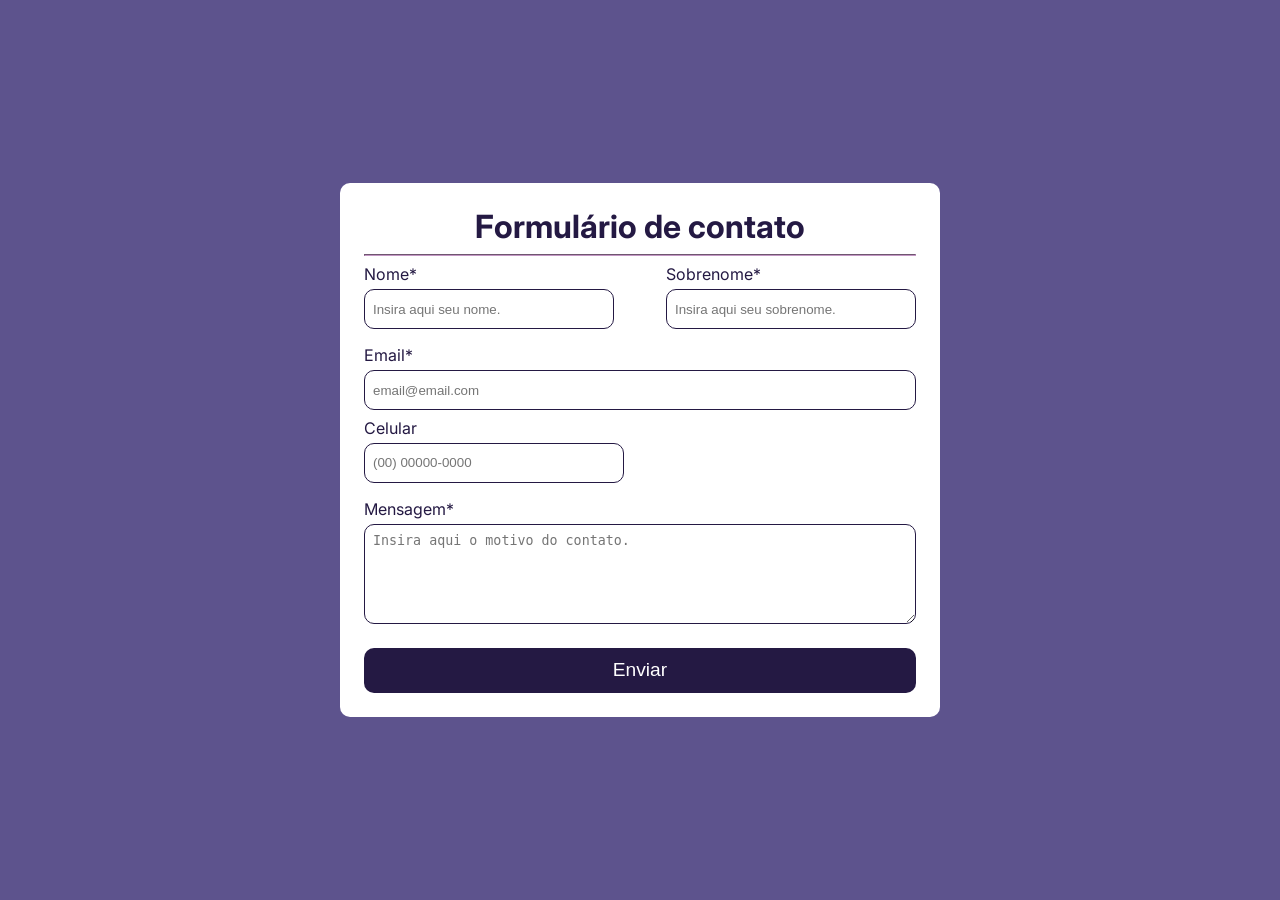
<file: index.html>
<!DOCTYPE html>
<html lang="en">
<head>
    <meta charset="UTF-8">
    <meta name="viewport" content="width=device-width, initial-scale=1.0">

    <link rel="stylesheet" href="style.css">

    <!--Font -->
    <link rel="preconnect" href="https://fonts.googleapis.com">
    <link rel="preconnect" href="https://fonts.gstatic.com" crossorigin>
    <link href="https://fonts.googleapis.com/css2?family=Inter:ital,opsz,wght@0,14..32,100..900;1,14..32,100..900&display=swap" rel="stylesheet">


    <title>Form</title>
</head>
<body>
    <main class="main__form flex">
        <form class="form">
            <h1>Formulário de contato</h1>
            <hr>
            <fieldset class="flex">
                <legend>Dados Pessoais</legend>

            <div class="form__box">
                <label for="nome">Nome*</label>
                <input type="text" name="nome" id="nome" required  placeholder="Insira aqui seu nome." minlength="3">
                <p class="mensagem-erro"></p>
            </div>    
                
            <div class="form__box">
                <label for="sobrenome">Sobrenome*</label>
                <input type="text" name="sobrenome" id="sobrenome" required  placeholder="Insira aqui seu sobrenome." minlength="3">
                <p class="mensagem-erro"></p>
            </div>
            </fieldset>
            
            <fieldset>
                <legend>Contato</legend>

                <div class="form__box">
                    <label for="email">Email*</label>
                    <input type="email" name="email" id="email" required placeholder="email@email.com">
                    <p class="mensagem-erro"></p>
                </div>  
            
                <div class="form__box">
                    <label for="celular">Celular</label>
                    <input type="tel" name="celular" id="celular" placeholder="(00) 00000-0000" pattern="^\(\d{2}\) 9\d{4}-\d{4}$" minlength="15" maxlength="15">
                </div>
            </fieldset>    
                
            
            <fieldset>
                <legend>Mensagem*</legend>
                <div class="form__box">
                    <label for="mensagem">Mensagem*</label>
                    <textarea name="mensagem" id="mensagem" minlength="50" maxlength="500" required placeholder="Insira aqui o motivo do contato."></textarea>
                    <p class="mensagem-erro"></p>
                </div>
            </fieldset>
            
            <button type="submit" class="form__botao" id="form__botao">Enviar</button>
        </form>
    </main>

    <script src="script.js"></script>
</body>
</html>
</file>
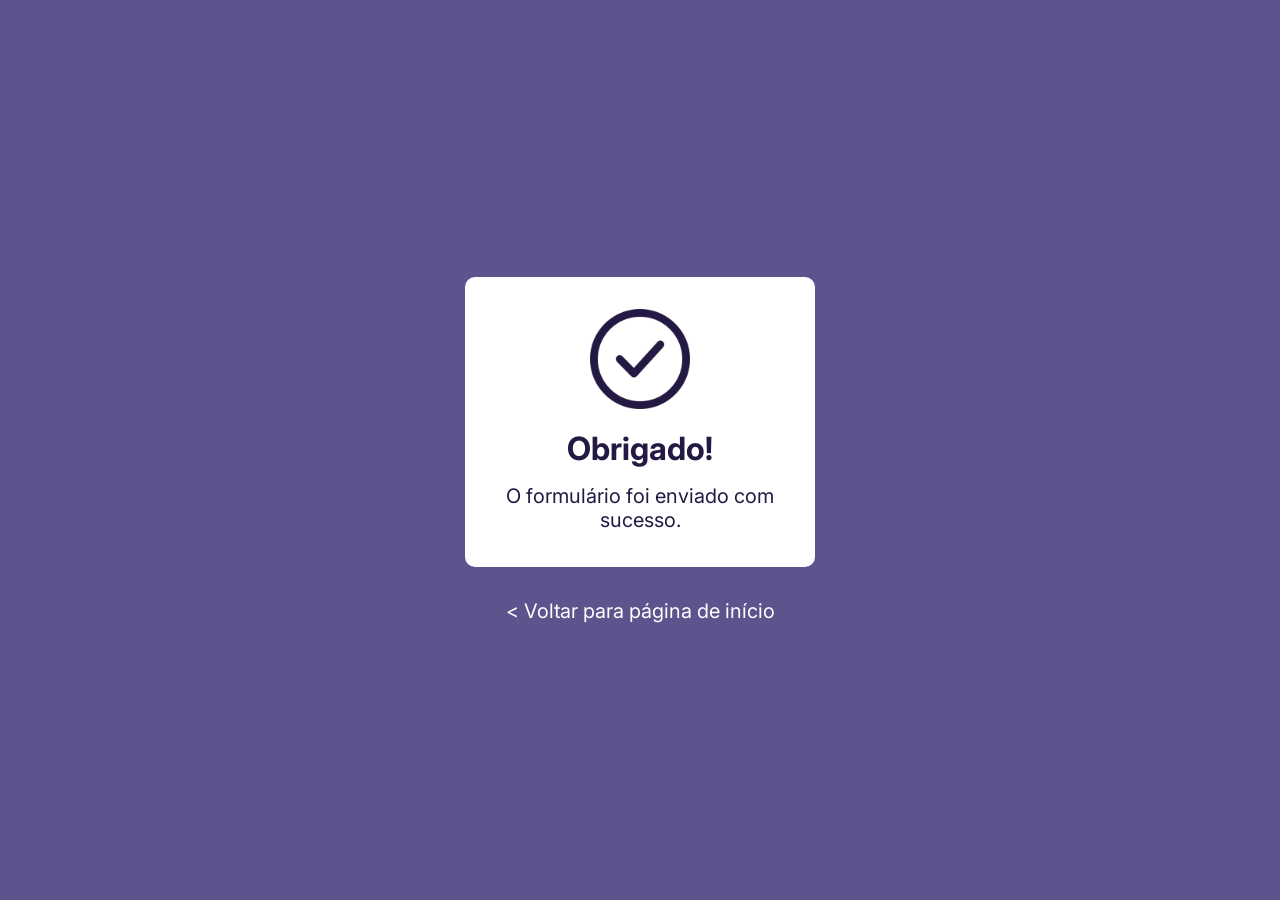
<file: success-page.html>
<!DOCTYPE html>
<html lang="en">
<head>
    <meta charset="UTF-8">
    <meta name="viewport" content="width=device-width, initial-scale=1.0">

    <link rel="stylesheet" href="style.css">

    <!--Font -->
    <link rel="preconnect" href="https://fonts.googleapis.com">
    <link rel="preconnect" href="https://fonts.gstatic.com" crossorigin>
    <link href="https://fonts.googleapis.com/css2?family=Inter:ital,opsz,wght@0,14..32,100..900;1,14..32,100..900&display=swap" rel="stylesheet">

    <title>Form</title>
</head>
<body>
    <main class="success__main flex">
        <div class="success ">
            <img src="./Images/check.png" alt="">
            <h1>Obrigado!</h1>
            <p>O formulário foi enviado com sucesso.</p>
        </div>

        <div class="success__link">
                <a href="index.html" class="success__botão">< Voltar para página de início</a>
        </div>
    </main>
    <script src="script.js"></script>
</body>
</html>
</file>
<file: style.css>
* {
    margin: 0;
    padding: 0;
    box-sizing: border-box;
}

:root {
    --lavender: hsl(250, 26%, 44%);
    --dark-purple: hsl(255, 45%, 18%);
    --soft-rose: hsl(298, 28%, 68%);
    --white: hsl(0, 0%, 100%);
    --red: hsl(0, 100%, 64%);
}

body {
    font-family: "Inter", sans-serif;
    background-color: var(--lavender);
    color: var(--dark-purple);
    font-size: 16px;
}

h1 {
    font-size: 2rem;
    margin-bottom: 0.5rem;
}

a {
    text-decoration: none;
    color: inherit;
}

.flex {
    display: flex;
    flex-direction: row;
    flex-wrap: wrap;
    justify-content: space-between;
}

.form {
    background-color: var(--white);
    width: clamp(300px, 70%, 600px);
    max-height: 95vh;
    padding: 2rem;
    border-radius: 10px;
    margin: 0 auto;
}

.form fieldset {
    border: none;
}

.form fieldset legend {
    display: none;
}

hr {
    border-color: var(--soft-rose);
}

.form__box {
    display: flex;
    flex-direction: column;
    margin: 0.5rem 0;
}

.form__box label{
    font-size: 1rem;
    margin-bottom: 0.3rem;
}

.form__box input, textarea {
    width: clamp(250px, 100%, 260px);
    height: 40px;
    border-radius: 10px;
    border-color: var(--dark-purple);
    border: 1.9px solid var(--dark-purple);
    padding-left: 0.5rem;
}

.form__box input[type="email"], .form__box textarea[name="mensagem"] {
    width: clamp(250px, 100%, 572px);
}

.form__box textarea[name="mensagem"] {
    height: 100px;
    padding-top: 0.5rem;
}

.form__box input:focus, .form__box textarea[name="mensagem"]:focus {
    outline: none;
    border-color: var(--soft-rose);
}

.form__botao {
    background-color: var(--dark-purple);
    color: var(--white);
    border: none;
    width: 100%;
    height: 45px;
    border-radius: 10px;
    font-size: 1.2rem;
    cursor: pointer;
    margin-top: 1rem;
}

.form__botao:hover {
    background-color: var(--soft-rose);
}

.form:nth-child(3){
    flex-direction: row;
}

/*Error styles*/
.mensagem-erro {
    visibility: hidden;
    color: var(--red);
    font-size: 12px;
}

.form__box.error input, .form__box.error label, .form__box.error textarea {
    border-color: var(--red);
    color: var(--red);
}

.form__box.error .mensagem-erro {
    visibility: visible;
}

@media screen and (max-width: 1439px){
    .form h1 {
        text-align: center;
    }
    
    .form {
        padding: 1.5rem;
        max-height: 900px;
    }
}


/* Success Page Styles */
.success__main, .main__form {
    height: 100vh;
    flex-direction: column;
    justify-content: center;
    align-items: center;      
}

.success {
    text-align: center;
    margin-bottom: 2rem;
    background-color: var(--white);
    width: 350px;
    height: 290px;
    padding: 2rem 0;
    border-radius: 10px;
}

.success img {
    width: 100px;
    height: 100px;
    margin-bottom: 1rem;
}

.success h1 {
    font-size: 2rem;
    margin-bottom: 1rem;
}

.success p {
    font-size: 1.25rem;
}

.success__link {
    color: var(--white);
    font-size: 1.25rem;
    cursor: pointer;
    text-align: center;
}

.success__link:hover {
    text-decoration: underline;
    color: var(--soft-rose);
}
</file>
